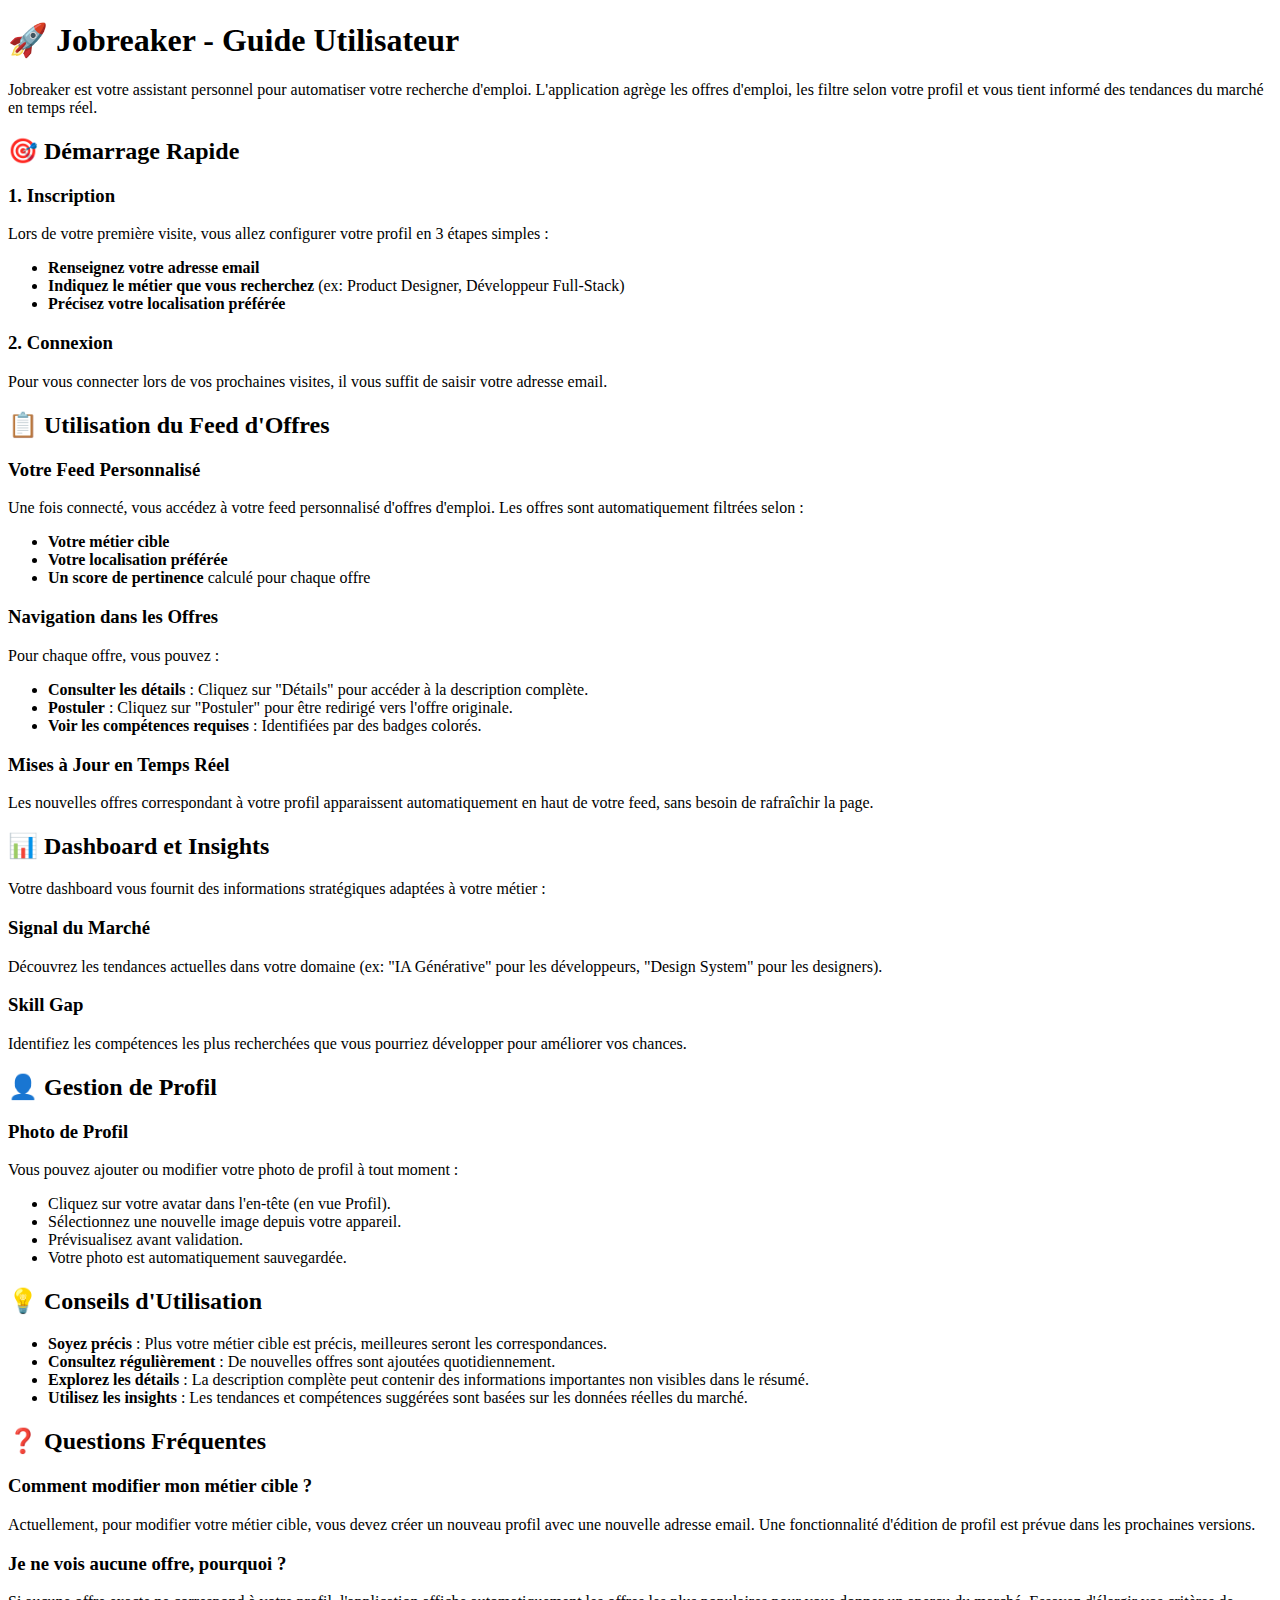
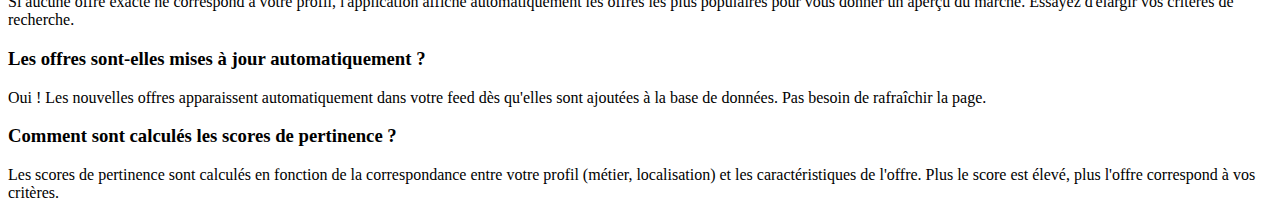
<file: documentation.html>
<!DOCTYPE html>
<html lang="fr">

<head>
    <meta charset="UTF-8">
    <meta name="viewport" content="width=device-width, initial-scale=1.0">
    <title>Jobreaker - Guide Utilisateur</title>
</head>

<body>
    <h1>🚀 Jobreaker - Guide Utilisateur</h1>

    <p>Jobreaker est votre assistant personnel pour automatiser votre recherche d'emploi. L'application agrège les
        offres d'emploi, les filtre selon votre profil et vous tient informé des tendances du marché en temps réel.</p>

    <h2>🎯 Démarrage Rapide</h2>

    <h3>1. Inscription</h3>
    <p>Lors de votre première visite, vous allez configurer votre profil en 3 étapes simples :</p>
    <ul>
        <li><strong>Renseignez votre adresse email</strong></li>
        <li><strong>Indiquez le métier que vous recherchez</strong> (ex: Product Designer, Développeur Full-Stack)</li>
        <li><strong>Précisez votre localisation préférée</strong></li>
    </ul>

    <h3>2. Connexion</h3>
    <p>Pour vous connecter lors de vos prochaines visites, il vous suffit de saisir votre adresse email.</p>

    <h2>📋 Utilisation du Feed d'Offres</h2>

    <h3>Votre Feed Personnalisé</h3>
    <p>Une fois connecté, vous accédez à votre feed personnalisé d'offres d'emploi. Les offres sont automatiquement
        filtrées selon :</p>
    <ul>
        <li><strong>Votre métier cible</strong></li>
        <li><strong>Votre localisation préférée</strong></li>
        <li><strong>Un score de pertinence</strong> calculé pour chaque offre</li>
    </ul>

    <h3>Navigation dans les Offres</h3>
    <p>Pour chaque offre, vous pouvez :</p>
    <ul>
        <li><strong>Consulter les détails</strong> : Cliquez sur "Détails" pour accéder à la description complète.</li>
        <li><strong>Postuler</strong> : Cliquez sur "Postuler" pour être redirigé vers l'offre originale.</li>
        <li><strong>Voir les compétences requises</strong> : Identifiées par des badges colorés.</li>
    </ul>

    <h3>Mises à Jour en Temps Réel</h3>
    <p>Les nouvelles offres correspondant à votre profil apparaissent automatiquement en haut de votre feed, sans besoin
        de rafraîchir la page.</p>

    <h2>📊 Dashboard et Insights</h2>
    <p>Votre dashboard vous fournit des informations stratégiques adaptées à votre métier :</p>

    <h3>Signal du Marché</h3>
    <p>Découvrez les tendances actuelles dans votre domaine (ex: "IA Générative" pour les développeurs, "Design System"
        pour les designers).</p>

    <h3>Skill Gap</h3>
    <p>Identifiez les compétences les plus recherchées que vous pourriez développer pour améliorer vos chances.</p>

    <h2>👤 Gestion de Profil</h2>

    <h3>Photo de Profil</h3>
    <p>Vous pouvez ajouter ou modifier votre photo de profil à tout moment :</p>
    <ul>
        <li>Cliquez sur votre avatar dans l'en-tête (en vue Profil).</li>
        <li>Sélectionnez une nouvelle image depuis votre appareil.</li>
        <li>Prévisualisez avant validation.</li>
        <li>Votre photo est automatiquement sauvegardée.</li>
    </ul>

    <h2>💡 Conseils d'Utilisation</h2>
    <ul>
        <li><strong>Soyez précis</strong> : Plus votre métier cible est précis, meilleures seront les correspondances.
        </li>
        <li><strong>Consultez régulièrement</strong> : De nouvelles offres sont ajoutées quotidiennement.</li>
        <li><strong>Explorez les détails</strong> : La description complète peut contenir des informations importantes
            non visibles dans le résumé.</li>
        <li><strong>Utilisez les insights</strong> : Les tendances et compétences suggérées sont basées sur les données
            réelles du marché.</li>
    </ul>

    <h2>❓ Questions Fréquentes</h2>

    <h3>Comment modifier mon métier cible ?</h3>
    <p>Actuellement, pour modifier votre métier cible, vous devez créer un nouveau profil avec une nouvelle adresse
        email. Une fonctionnalité d'édition de profil est prévue dans les prochaines versions.</p>

    <h3>Je ne vois aucune offre, pourquoi ?</h3>
    <p>Si aucune offre exacte ne correspond à votre profil, l'application affiche automatiquement les offres les plus
        populaires pour vous donner un aperçu du marché. Essayez d'élargir vos critères de recherche.</p>

    <h3>Les offres sont-elles mises à jour automatiquement ?</h3>
    <p>Oui ! Les nouvelles offres apparaissent automatiquement dans votre feed dès qu'elles sont ajoutées à la base de
        données. Pas besoin de rafraîchir la page.</p>

    <h3>Comment sont calculés les scores de pertinence ?</h3>
    <p>Les scores de pertinence sont calculés en fonction de la correspondance entre votre profil (métier, localisation)
        et les caractéristiques de l'offre. Plus le score est élevé, plus l'offre correspond à vos critères.</p>
</body>

</html>
</file>
